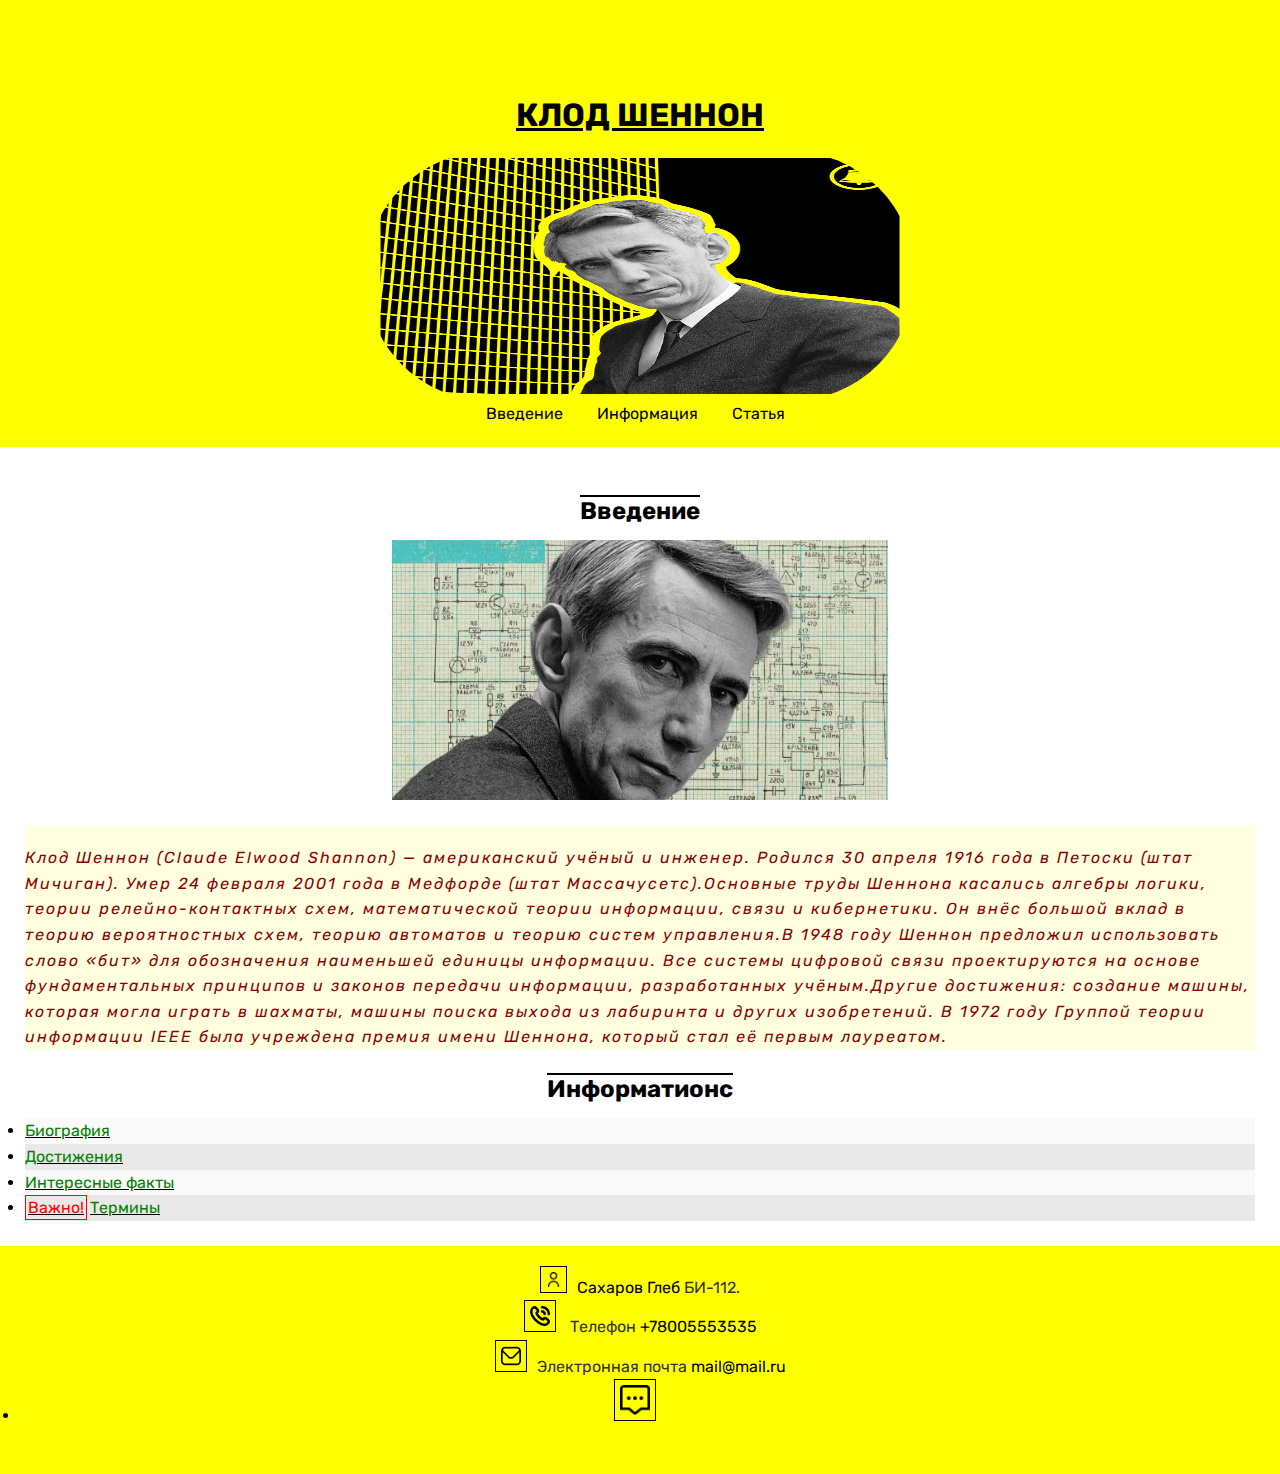
<file: index.html>
<!DOCTYPE html>
<html lang="en">
<head>
    <meta charset="UTF-8">
    <meta name="viewport" content="width=device-width, initial-scale=1.0">
    <title>Клод Шеннон</title>
    <meta name="description" content="Самый первый слайд со всеми ссылками и краткой информацией">
    <link rel="icons" type="image/ico" sizes="32x32" href="icons/favicon.ico">
    <meta property="og:title" content="Клод Шеннон">
<meta property="og:site_name" content="pivo">
<meta property="og:url" content="https://n12t0.github.io/pivo/">
<meta property="og:description" content="Самый первый слайд со всеми ссылками и краткой информацией">
<meta property="og:image" content="https://engelsjk.com/projects/elements/featured.png">

    <title>Document</title>
    <link rel="stylesheet" href="css/style.css">
    <link rel="preconnect" href="https://fonts.googleapis.com">
<link rel="preconnect" href="https://fonts.gstatic.com" crossorigin>
<link href="https://fonts.googleapis.com/css2?family=Noto+Serif+Oriya:wght@400..700&family=Rubik:ital,wght@0,300..900;1,300..900&display=swap" rel="stylesheet">
<title>Клод Шеннон</title>
<meta name="keywords" content="Клод Шеннон, Введение, Информация">
</head>
<body>
    <header>
        <h1>Клод Шеннон</h1>
        <img src="img/featured.png" alt="Клод Шеннон" width ="360px">
        <nav> 
            <ul>
                <li class="menu-item">
                    <a href="#introducion">Введение </a>
                </li>
                <li class="menu-item">
                    <a href="#info">Информация</a>
                </li>
                <li>
                    <a href="articles1.html"> Статья</a>
                </li>
            </ul>
        </nav>
    </header>
    <main>
        <section class="about" id="introducion">
            <h2 class="text">Введение</h2>
            <img src="img/i.webp" alt="Фото гомосексуала" class="photo" width="px" height="260px">
            <p class="asd">Клод Шеннон (Claude Elwood Shannon) — американский учёный и инженер. Родился 30 апреля 1916 года в Петоски (штат Мичиган). Умер 24 февраля 2001 года в Медфорде (штат Массачусетс).Основные труды Шеннона касались алгебры логики, теории релейно-контактных схем, математической теории информации, связи и кибернетики. Он внёс большой вклад в теорию вероятностных схем, теорию автоматов и теорию систем управления.В 1948 году Шеннон предложил использовать слово «бит» для обозначения наименьшей единицы информации. Все системы цифровой связи проектируются на основе фундаментальных принципов и законов передачи информации, разработанных учёным.Другие достижения: создание машины, которая могла играть в шахматы, машины поиска выхода из лабиринта и других изобретений. В 1972 году Группой теории информации IEEE была учреждена премия имени Шеннона, который стал её первым лауреатом.</p>
        </section>
        <section id="info">
            <h2 class="info">Информатионс</h2>
            <ul class="all">
                <li><a href="biography.html">Биография</a></li>
                <li><a href="acheves.html">Достижения</a></li>
                <li><a href="facts.html">Интересные факты</a></li>
                <li class="terms"><a href="termins.html">Термины</a></li>
            </ul>
        </section>
    </main>
    <footer>
        <p><img class="icon" src="img/user.png" alt="uwu" width="15"><a href="uwu/scream.html" target="_blank">Сахаров Глеб</a> БИ-112.</p>
        <p> <img class="icon" src="img/phone-call.png" alt="wew" width="20"> Телефон <a href="number" class="tel">+78005553535</a></p>
        <p><img class="icon" src="img/envelope.png" alt="wew" width="20">Электронная почта <a href="mailto:mail@mail.ru" class="mail">mail@mail.ru</a></p>
        <ul>
            <li>
                <a href="ioi.html" target="_blank"><img class ="icon" src="img/comment-alt-dots.png" alt="owo" width="30"></p></a>
            </li>
        </ul>
    </footer>
</body>
</html>
</file>
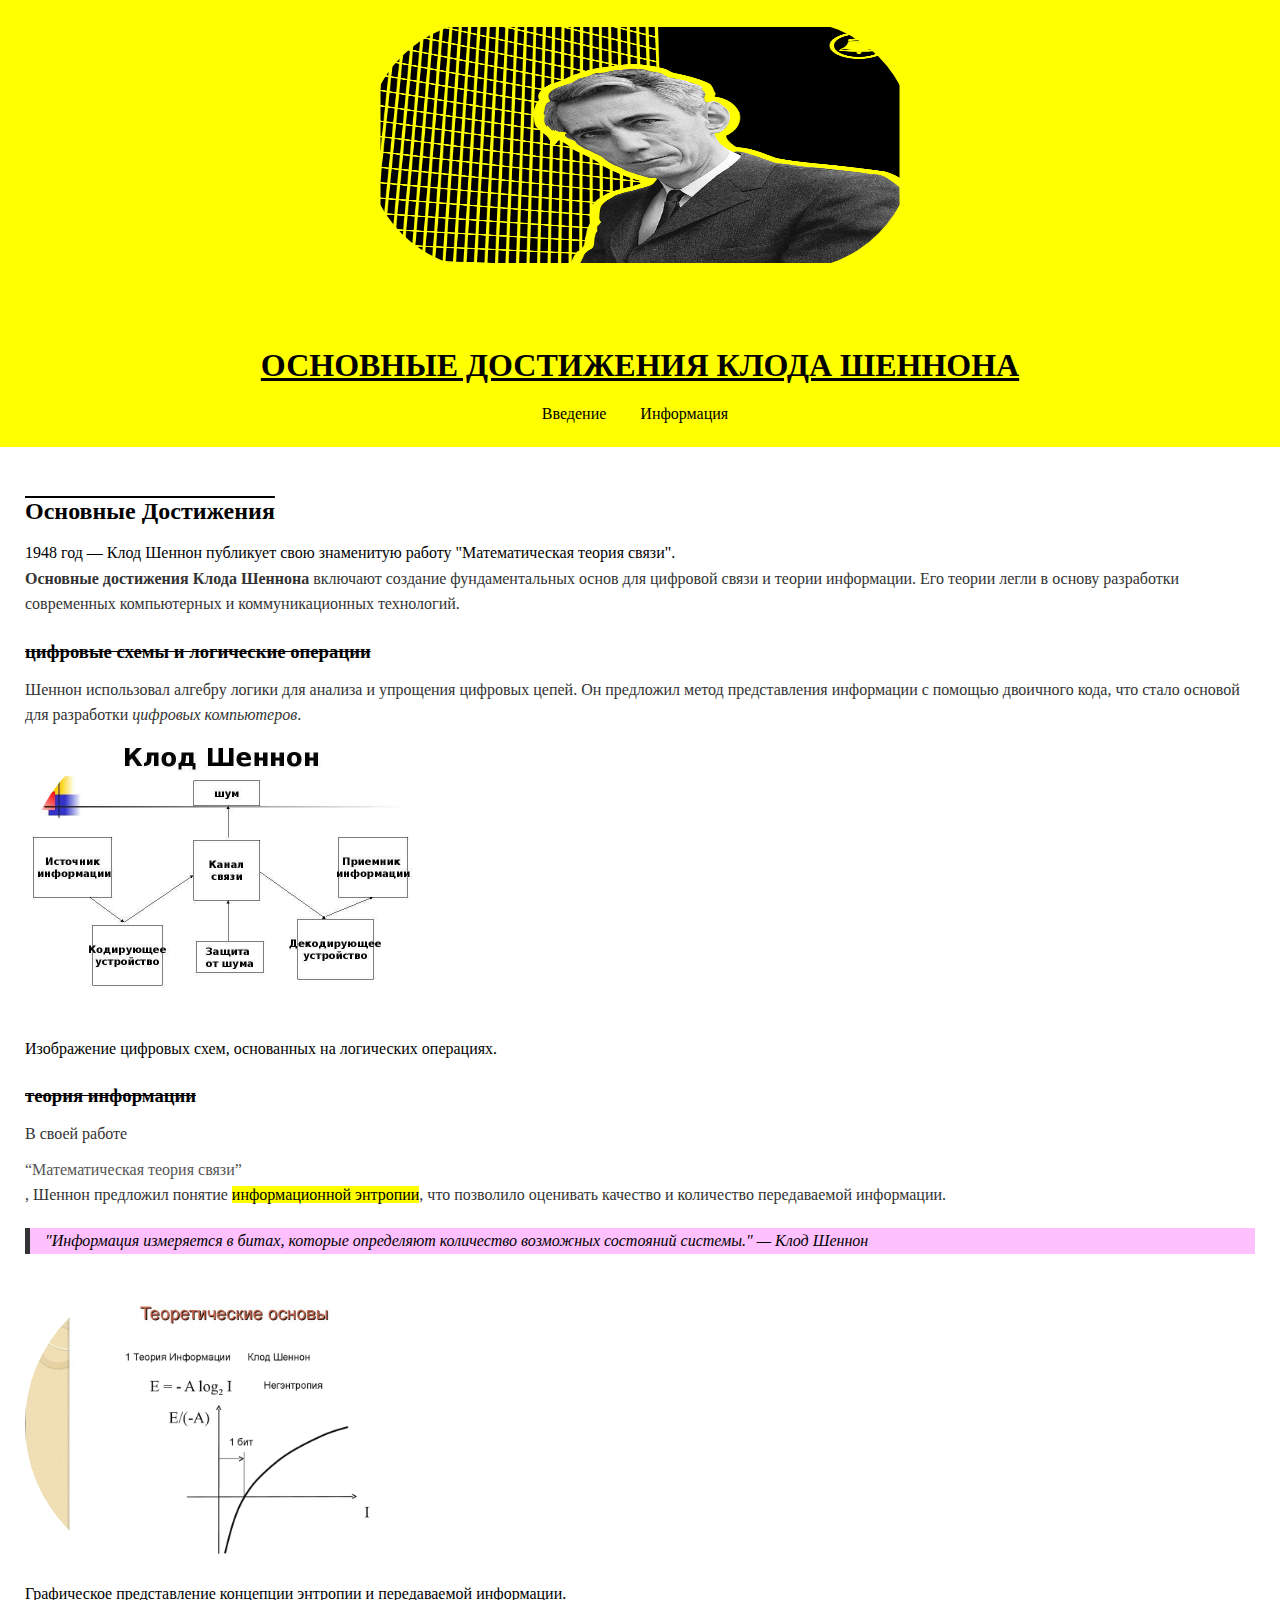
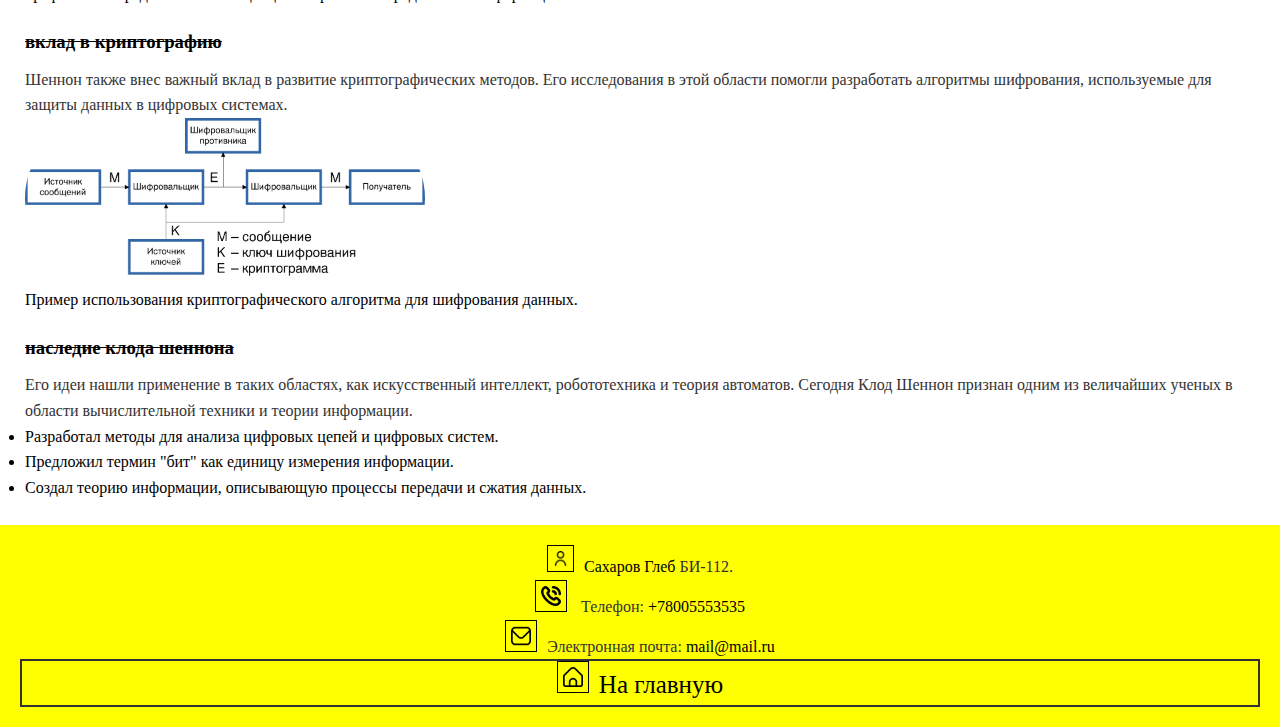
<file: acheves.html>
<!DOCTYPE html>
<html lang="ru">
<head>
    <title>Достижения Клода Шеннона</title>
    <meta name="keywords" content="Клод Шеннон, Достижения, Наследие">
    <meta name="description" content="Достижение выполнено:статеечка">
    <link rel="icon" type="image/ico" sizes="32x32" href="icons/favicon(2).ico">
    <meta property="og:title" content="Клод Шеннон Достижения">
<meta property="og:site_name" content="pivo">
<meta property="og:url" content="https://n12t0.github.io/pivo/">
<meta property="og:description" content="Достижение выполнено:статеечка">
<meta property="og:image" content="https://engelsjk.com/projects/elements/featured.png">
    <meta charset="UTF-8">
    <meta name="viewport" content="width=device-width, initial-scale=1.0">
    <title>Основные достижения Клода Шеннона</title>
    <link rel="stylesheet" href="css/style.css">
</head>
<body>
    <header>
        <div class="logo">
            <img src="img/featured.png" alt="Логотип сайта" width="50" height="50">
        </div>
        <h1>Основные достижения Клода Шеннона</h1>
        <nav>
            <ul>
                <li><a href="index.html#introduction">Введение</a></li>
                <li><a href="index.html">Информация</a></li>
            </ul>
        </nav>
    </header>

    <main>
        <article>
            <h2>Основные достижения</h2>
            <time datetime="1948">1948 год</time> — Клод Шеннон публикует свою знаменитую работу "Математическая теория связи".  
            <p><strong>Основные достижения Клода Шеннона</strong> включают создание фундаментальных основ для цифровой связи и теории информации. Его теории легли в основу разработки современных компьютерных и коммуникационных технологий.</p>

            <h3 id="digital-circuits">Цифровые схемы и логические операции</h3>
            <p>Шеннон использовал алгебру логики для анализа и упрощения цифровых цепей. Он предложил метод представления информации с помощью двоичного кода, что стало основой для разработки <em>цифровых компьютеров</em>.</p>
            <img src="img/img21.jpg" alt="Диаграмма цифровых схем" width="400">
            <figcaption>Изображение цифровых схем, основанных на логических операциях.</figcaption>

            <h3 id="theory-information">Теория информации</h3>
            <p>В своей работе <cite>“Математическая теория связи”</cite>, Шеннон предложил понятие <mark>информационной энтропии</mark>, что позволило оценивать качество и количество передаваемой информации.</p>
            <blockquote cite="https://en.wikipedia.org/wiki/Claude_Shannon">
                "Информация измеряется в битах, которые определяют количество возможных состояний системы." — Клод Шеннон
            </blockquote>
            <img src="img/slide-4.jpg" alt="График теории информации" width="400">
            <figcaption>Графическое представление концепции энтропии и передаваемой информации.</figcaption>

            <h3 id="cryptography">Вклад в криптографию</h3>
            <p>Шеннон также внес важный вклад в развитие криптографических методов. Его исследования в этой области помогли разработать алгоритмы шифрования, используемые для защиты данных в цифровых системах.</p>
            <img src="img/Модель_криптосистемы_Шеннона.svg.png" alt="Пример криптографического алгоритма" width="400">
            <figcaption>Пример использования криптографического алгоритма для шифрования данных.</figcaption>

            <h3 id="legacy">Наследие Клода Шеннона</h3>
            <p>Его идеи нашли применение в таких областях, как искусственный интеллект, робототехника и теория автоматов. Сегодня Клод Шеннон признан одним из величайших ученых в области вычислительной техники и теории информации.</p>
            <ul>
                <li>Разработал методы для анализа цифровых цепей и цифровых систем.</li>
                <li>Предложил термин "бит" как единицу измерения информации.</li>
                <li>Создал теорию информации, описывающую процессы передачи и сжатия данных.</li>
            </ul>
        </article>
    </main>

    <footer>
        <p><img class="icon" src="img/user.png" alt="iwi" width="15"><a href="uwu/scream.html" target="_blank">Сахаров Глеб</a> БИ-112.</p>
        <p><img class="icon" src="img/phone-call.png" alt="wew" width="20"> Телефон: <a href="tel:+78005553535">+78005553535</a></p>
        <p><img class="icon" src="img/envelope.png" alt="wew" width="20">Электронная почта: <a href="mailto:mail@mail.ru">mail@mail.ru</a></p>
        <p class="sdf"><img class="icon" src="img/home.png" alt="iwi" width="20"><a href="index.html">На главную</a></p>
    </footer>
</body>
</html>
</file>
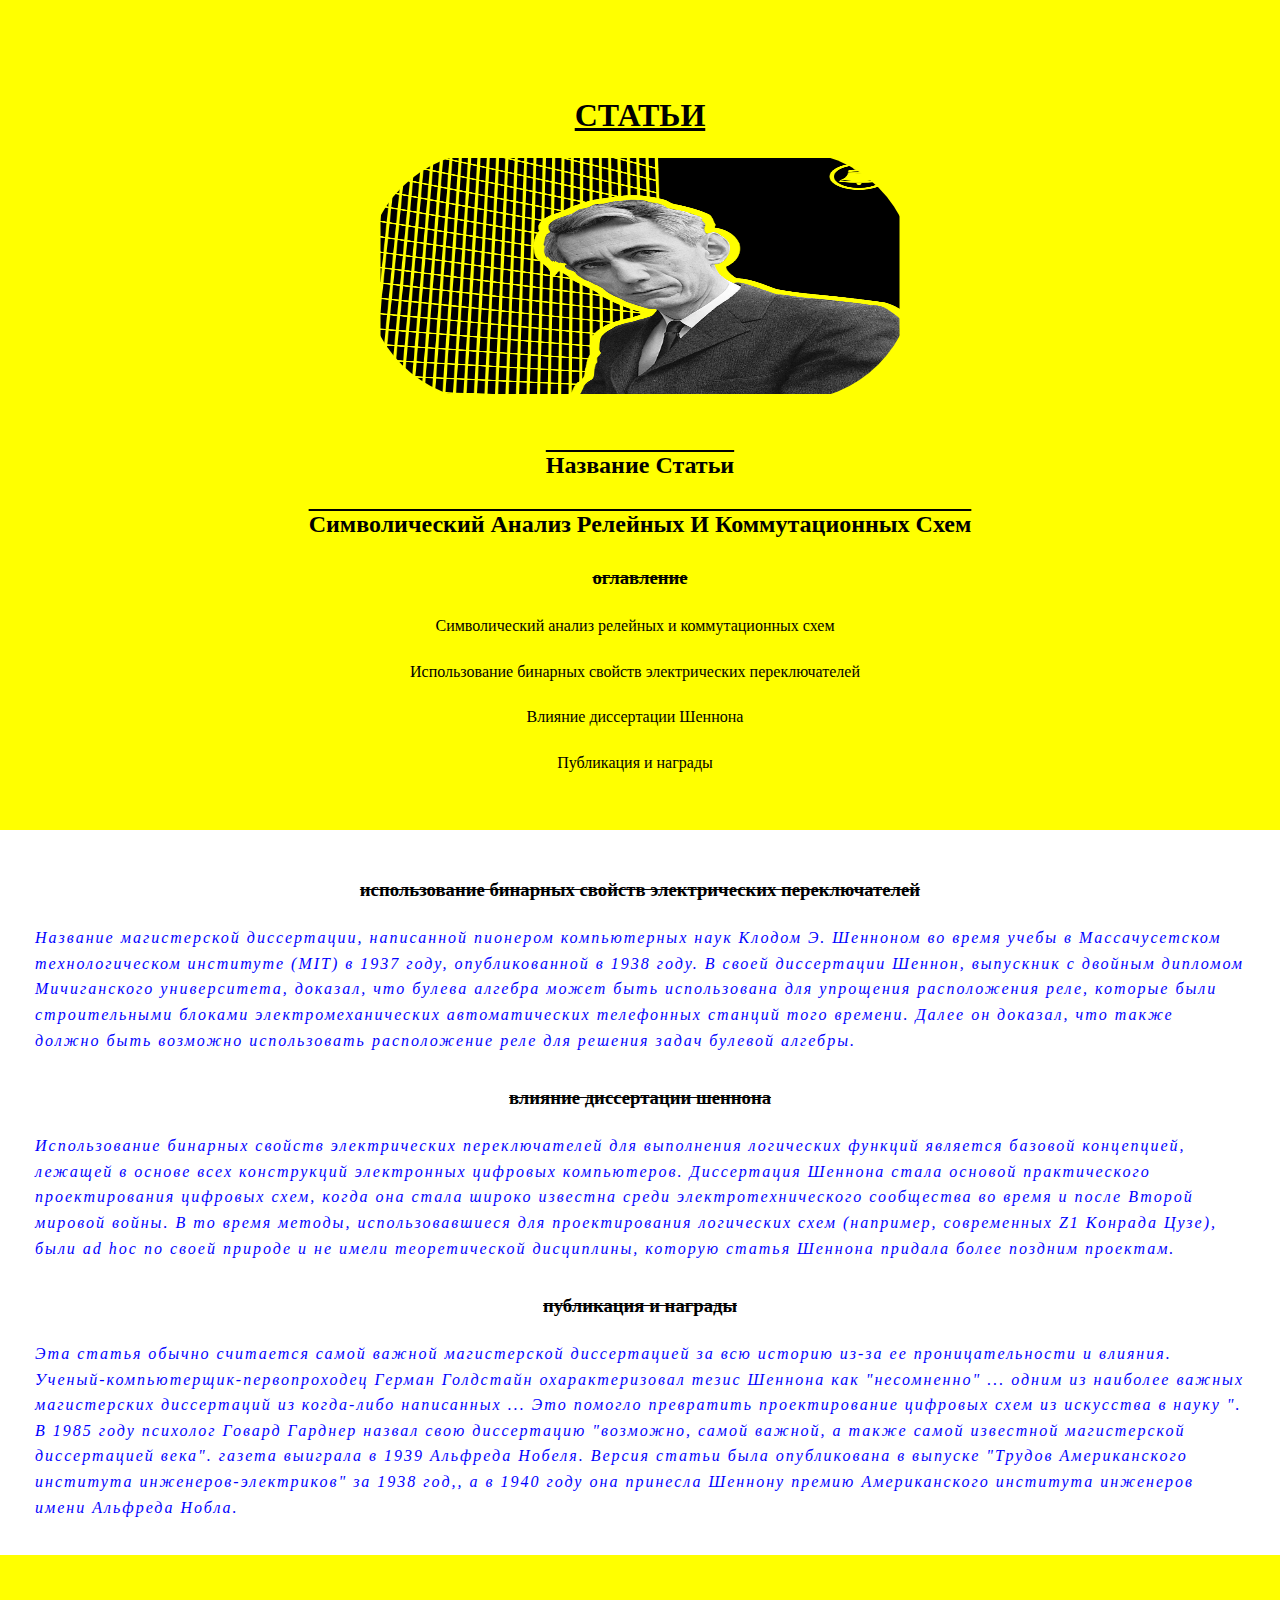
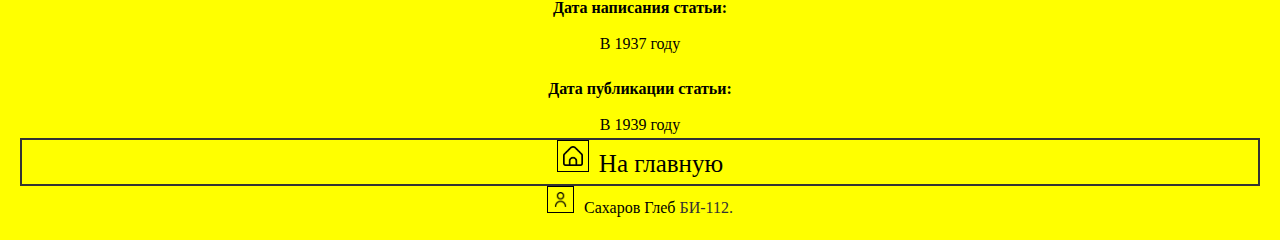
<file: articles1.html>
<!DOCTYPE html>
<html lang="en">
<head>
    <title>Клод Шеннон Статьи</title>
    <meta name="keywords" content="Клод Шеннон, Статьи, Награды">
    <meta name="description" content=" ОП ОП ОП. Статейка на ученого">
    <link rel="icon" type="image/ico" sizes="32x32" href="icons/favicon(3).ico">
    <meta property="og:title" content="Клод Шеннон Статьи">
<meta property="og:site_name" content="pivo">
<meta property="og:url" content="https://n12t0.github.io/pivo/">
<meta property="og:description" content="ОП ОП ОП. Статейка на ученого">
<meta property="og:image" content="https://engelsjk.com/projects/elements/featured.png">
    <meta charset="UTF-8">
    <meta name="viewport" content="width=device-width, initial-scale=1.0">
    <title>Статья</title>
    <link rel="stylesheet" href="css/style.css">
</head>
<body>
    <header>
        <h1>Статьи</h1>
        <img src="img/featured.png" alt="логотип" width="60px">
        <main>
            <section class="content">
                <h2 id="article-title">Название статьи</h2>
                <section id="section1" class="content"></section>
                    <h2>Символический анализ релейных и коммутационных схем</h2>
                </section>
                <nav>
                    <h3>Оглавление</h3>
                    <ul class="unique">
                        <li><a href="#section1">Символический анализ релейных и коммутационных схем</a></li>
                        <li><a href="#section2">Использование бинарных свойств электрических переключателей</a></li>
                        <li><a href="#section3">Влияние диссертации Шеннона</a></li>
                        <li><a href="#section4">Публикация и награды</a></li>
                    </ul>
                </nav>
                </section>
            </section>
        </main>
    </header>
    <main>
        <section id="section2">
            <h3 class="uwu">Использование бинарных свойств электрических переключателей</h3>
            <p class="ioi">
                Название магистерской диссертации, написанной пионером компьютерных наук Клодом Э. Шенноном во время учебы в Массачусетском технологическом институте (MIT) в 1937 году, опубликованной в 1938 году. В своей диссертации Шеннон, выпускник с двойным дипломом Мичиганского университета, доказал, что булева алгебра может быть использована для упрощения расположения реле, которые были строительными блоками электромеханических автоматических телефонных станций того времени. Далее он доказал, что также должно быть возможно использовать расположение реле для решения задач булевой алгебры.
            </p>
        </section>
        <section id="section3">
            <h3 class="uwu">Влияние диссертации Шеннона</h3>
            <p class="ioi">
                Использование бинарных свойств электрических переключателей для выполнения логических функций является базовой концепцией, лежащей в основе всех конструкций электронных цифровых компьютеров. Диссертация Шеннона стала основой практического проектирования цифровых схем, когда она стала широко известна среди электротехнического сообщества во время и после Второй мировой войны. В то время методы, использовавшиеся для проектирования логических схем (например, современных Z1 Конрада Цузе), были ad hoc по своей природе и не имели теоретической дисциплины, которую статья Шеннона придала более поздним проектам.
            </p>
        </section>
        <section id="section4">
            <h3 class="uwu">Публикация и награды</h3>
            <p class="ioi">
                Эта статья обычно считается самой важной магистерской диссертацией за всю историю из-за ее проницательности и влияния. Ученый-компьютерщик-первопроходец Герман Голдстайн охарактеризовал тезис Шеннона как "несомненно" ... одним из наиболее важных магистерских диссертаций из когда-либо написанных ... Это помогло превратить проектирование цифровых схем из искусства в науку ". В 1985 году психолог Говард Гарднер назвал свою диссертацию "возможно, самой важной, а также самой известной магистерской диссертацией века". газета выиграла в 1939 Альфреда Нобеля.
                Версия статьи была опубликована в выпуске "Трудов Американского института инженеров-электриков" за 1938 год,, а в 1940 году она принесла Шеннону премию Американского института инженеров имени Альфреда Нобла.
            </p>
        </section>
    </main>
    <footer>
        <h4>Дата написания статьи:</h4>
        <time datetime="1937">В 1937 году</time>
        <h4>Дата публикации статьи:</h4>
        <time datetime="1939">В 1939 году</time> <br>
        <p class="sdf"><img class="icon" src="img/home.png" alt="iwi" width="20"><a href="index.html">На главную</a></p>
        <p><img class="icon" src="img/user.png" alt="iwi" width="15"><a href="uwu/scream.html" target="_blank">Сахаров Глеб</a> БИ-112.</p>
    </footer>
</body>
</html>
</file>
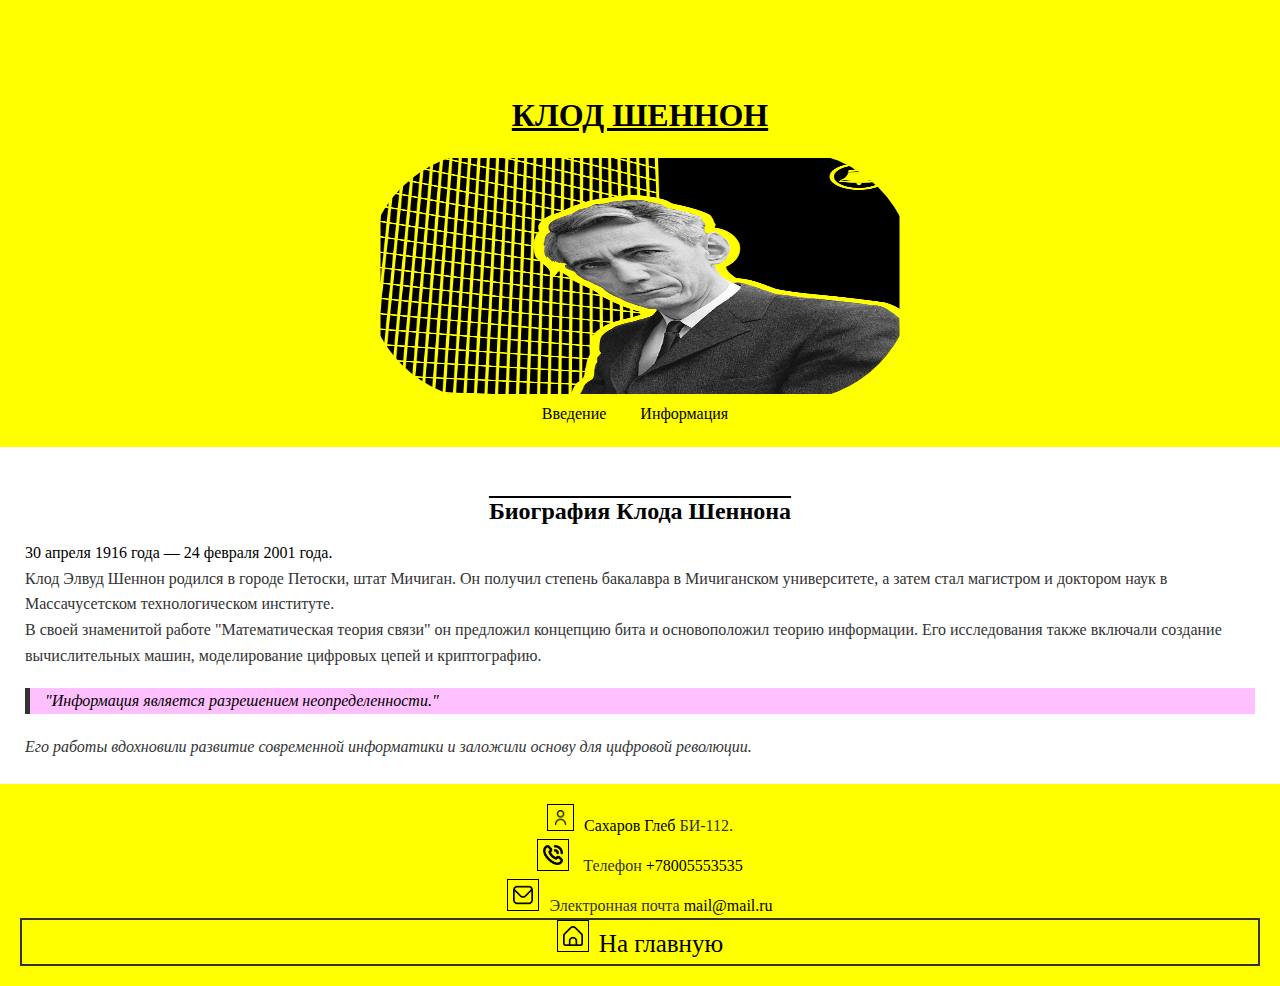
<file: biography.html>
<!DOCTYPE html>
<html lang="en">
<head>
    <title>Клод Шеннон Биография</title>
    <meta name="keywords" content="Клод Шеннон, Биография, Награды">
    <meta name="description" content="Шушуть биографии про ученого">
    <link rel="icon" type="image/ico" sizes="32x32" href="icons/favicon(4).ico">
    <meta property="og:title" content="Клод Шеннон Биография">
<meta property="og:site_name" content="pivo">
<meta property="og:url" content="https://n12t0.github.io/pivo/">
<meta property="og:description" content="Шушуть биографии про ученого">
<meta property="og:image" content="https://engelsjk.com/projects/elements/featured.png">
    <meta charset="UTF-8">
    <meta name="viewport" content="width=device-width, initial-scale=1.0">
    <title>Биография Клода Шеннона</title>
    <link rel="stylesheet" href="css/style.css">
</head>
<body>
    <header>
        <h1>Клод Шеннон</h1>
        <img src="img/featured.png" alt="Клод Шеннон" width ="360px">
        <nav> 
            <ul>
                <li class="menu-item">
                    <a href="index.html#introducion">Введение</a>
                </li>
                <li class="menu-item">
                    <a href="index.html#info">Информация</a>
                </li>
            </ul>
        </nav>
    </header>

    <main>
        <article>
            <h2 class="pen">Биография Клода Шеннона</h2>
            <time datetime="1916-04-30">30 апреля 1916 года</time> — <time datetime="2001-02-24">24 февраля 2001 года</time>.
            <p>Клод Элвуд Шеннон родился в городе Петоски, штат Мичиган. Он получил степень бакалавра в Мичиганском университете, а затем стал магистром и доктором наук в Массачусетском технологическом институте.</p>
            <p>В своей знаменитой работе "Математическая теория связи" он предложил концепцию бита и основоположил теорию информации. Его исследования также включали создание вычислительных машин, моделирование цифровых цепей и криптографию.</p>
            <blockquote cite="https://en.wikipedia.org/wiki/Claude_Shannon">
                "Информация является разрешением неопределенности."
            </blockquote>
            <p><em>Его работы вдохновили развитие современной информатики и заложили основу для цифровой революции.</em></p>
        </article>
    </main>

    <footer>
        <p><img class="icon" src="img/user.png" alt="iwi" width="15"><a href="uwu/scream.html" target="_blank">Сахаров Глеб</a> БИ-112.</p>
        <p><img class="icon" src="img/phone-call.png" alt="wew" width="20"> Телефон <a href="tel:+78005553535" class="tel">+78005553535</a></p>
        <p><img class="icon" src="img/envelope.png" alt="wew" width="20">Электронная почта <a href="mailto:mail@mail.ru" class="mail">mail@mail.ru</a></p>
        <p class="sdf"><img class="icon" src="img/home.png" alt="iwi" width="20"><a href="index.html">На главную</a></p>
    </footer>
</body>
</html>
</file>
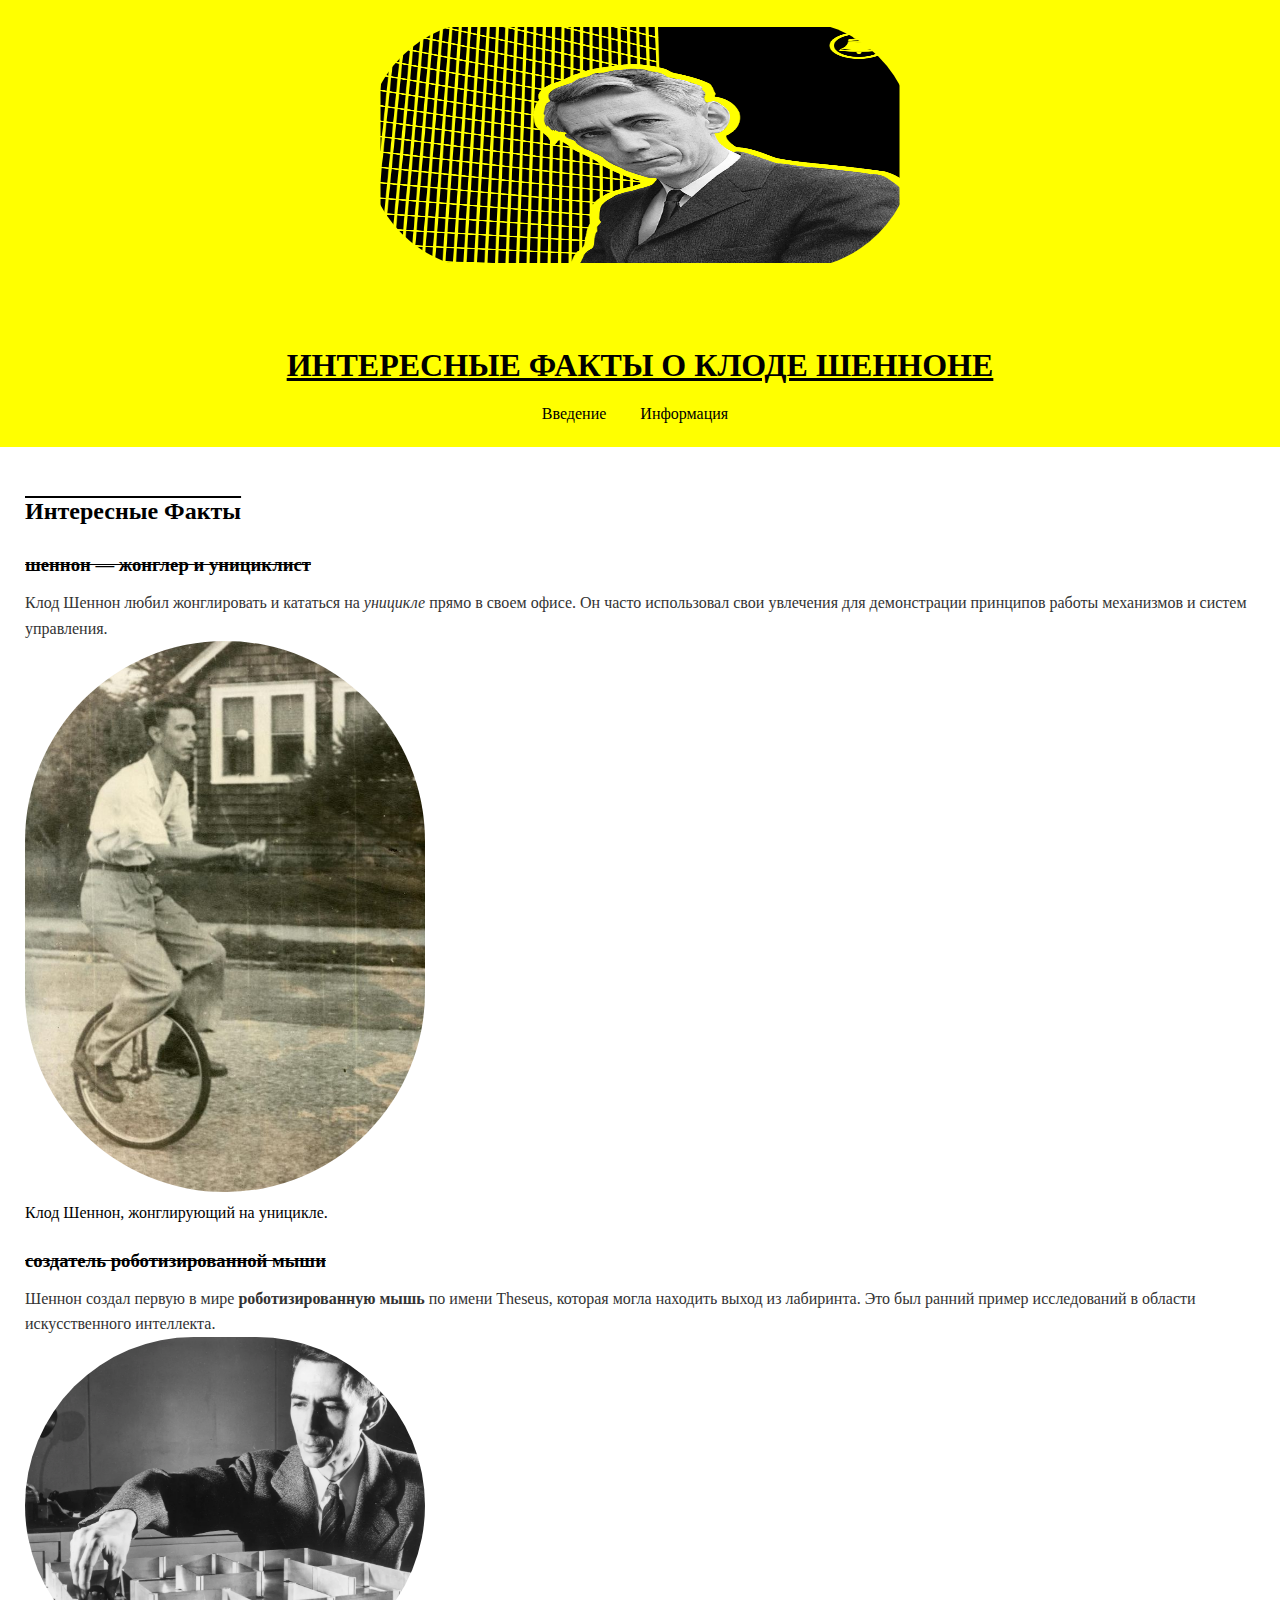
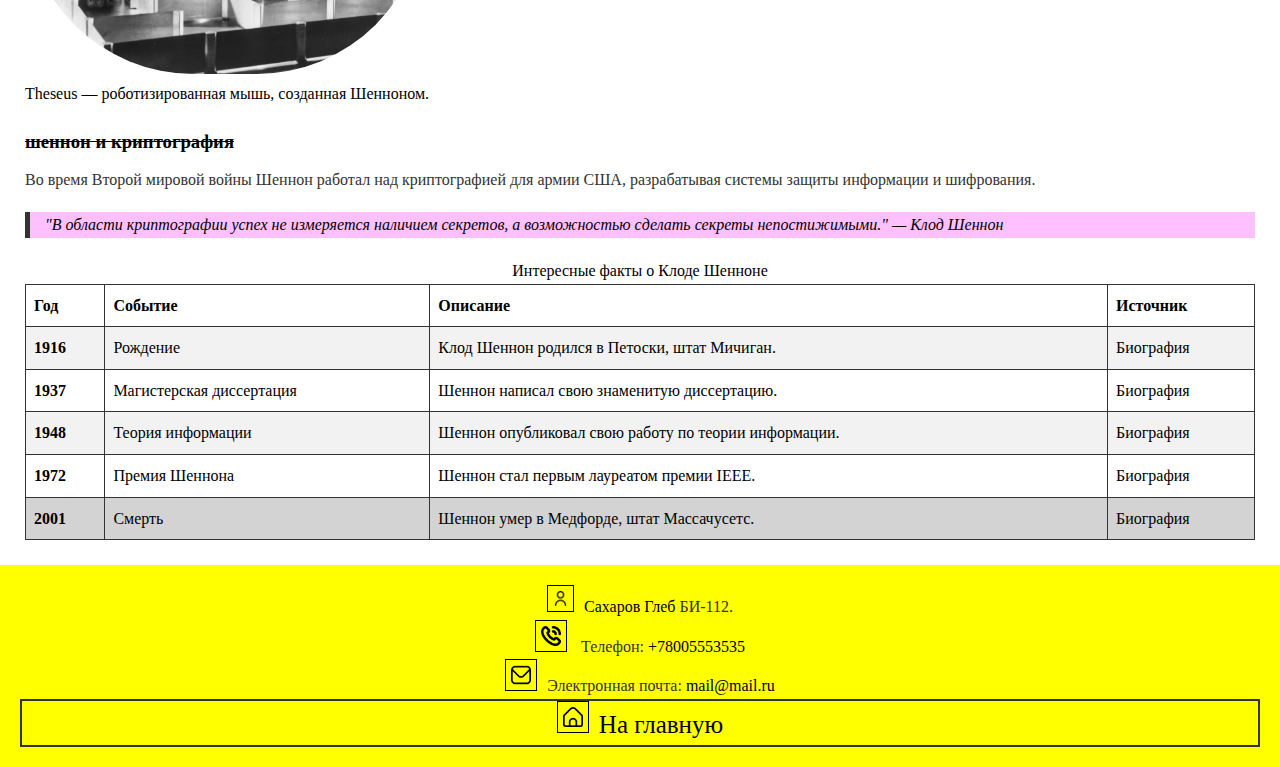
<file: facts.html>
<!DOCTYPE html>
<html lang="ru">
<head>
    <title>Клод Шеннон Факты</title>
    <meta name="keywords" content="Клод Шеннон, Факты, Даты">
    <meta name="description" content="Интересные фактики о нашем ученом">
    <link rel="icon" type="image/ico" sizes="32x32" href="icons/favicon(7).ico">
    <meta property="og:title" content="Клод Шеннон Факты">
<meta property="og:site_name" content="pivo">
<meta property="og:url" content="https://n12t0.github.io/pivo/">
<meta property="og:description" content="Интересные фактики о нашем ученом">
<meta property="og:image" content="https://engelsjk.com/projects/elements/featured.png">
    <meta charset="UTF-8">
    <meta name="viewport" content="width=device-width, initial-scale=1.0">
    <title>Интересные факты о Клоде Шенноне</title>
    <link rel="stylesheet" href="css/style.css">
</head>
<body>
    <header>
        <div class="logo">
            <img src="img/featured.png" alt="Логотип сайта" width="50" height="50">
        </div>
        <h1>Интересные факты о Клоде Шенноне</h1>
        <nav>
            <ul>
                <li><a href="index.html#introduction">Введение</a></li>
                <li><a href="index.html#info">Информация</a></li>
            </ul>
        </nav>
    </header>

    <main>
        <article>
            <h2>Интересные факты</h2>

            <h3>Шеннон — жонглер и унициклист</h3>
            <p>Клод Шеннон любил жонглировать и кататься на <em>уницикле</em> прямо в своем офисе. Он часто использовал свои увлечения для демонстрации принципов работы механизмов и систем управления.</p>
            <img src="img/uwu.jpg" alt="Шеннон на уницикле" width="400">
            <figcaption>Клод Шеннон, жонглирующий на уницикле.</figcaption>

            <h3>Создатель роботизированной мыши</h3>
            <p>Шеннон создал первую в мире <strong>роботизированную мышь</strong> по имени Theseus, которая могла находить выход из лабиринта. Это был ранний пример исследований в области искусственного интеллекта.</p>
            <img src="img/uwu.webp" alt="Роботизированная мышь Theseus" width="400">
            <figcaption>Theseus — роботизированная мышь, созданная Шенноном.</figcaption>

            <h3>Шеннон и криптография</h3>
            <p>Во время Второй мировой войны Шеннон работал над криптографией для армии США, разрабатывая системы защиты информации и шифрования.</p>
            <blockquote cite="https://en.wikipedia.org/wiki/Claude_Shannon">
                "В области криптографии успех не измеряется наличием секретов, а возможностью сделать секреты непостижимыми." — Клод Шеннон
            </blockquote>
            <table id="facts-table">
                <caption>Интересные факты о Клоде Шенноне</caption>
                <thead>
                    <tr>
                        <th>Год</th>
                        <th>Событие</th>
                        <th>Описание</th>
                        <th>Источник</th>
                    </tr>
                </thead>
                <tbody>
                    <tr>
                        <td>1916</td>
                        <td>Рождение</td>
                        <td>Клод Шеннон родился в Петоски, штат Мичиган.</td>
                        <td>Биография</td>
                    </tr>
                    <tr>
                        <td>1937</td>
                        <td>Магистерская диссертация</td>
                        <td>Шеннон написал свою знаменитую диссертацию.</td>
                        <td>Биография</td>
                    </tr>
                    <tr>
                        <td>1948</td>
                        <td>Теория информации</td>
                        <td>Шеннон опубликовал свою работу по теории информации.</td>
                        <td>Биография</td>
                    </tr>
                    <tr>
                        <td>1972</td>
                        <td>Премия Шеннона</td>
                        <td>Шеннон стал первым лауреатом премии IEEE.</td>
                        <td>Биография</td>
                    </tr>
                    <tr>
                        <td>2001</td>
                        <td>Смерть</td>
                        <td>Шеннон умер в Медфорде, штат Массачусетс.</td>
                        <td>Биография</td>
                    </tr>
                </tbody>
            </table>
        </article>
    </main>
    <footer>
        <p><img class="icon" src="img/user.png" alt="iwi" width="15"><a href="uwu/scream.html" target="_blank">Сахаров Глеб</a> БИ-112.</p>
        <p> <img class="icon" src="img/phone-call.png" alt="wew" width="20"> Телефон: <a href="tel:+78005553535">+78005553535</a></p>
        <p><img class="icon" src="img/envelope.png" alt="wew" width="20">Электронная почта: <a href="mailto:mail@mail.ru">mail@mail.ru</a></p>
        <p class="sdf"><img class="icon" src="img/home.png" alt="iwi" width="20"><a href="index.html">На главную</a></p>
    </footer>
</body>
</html>
</file>
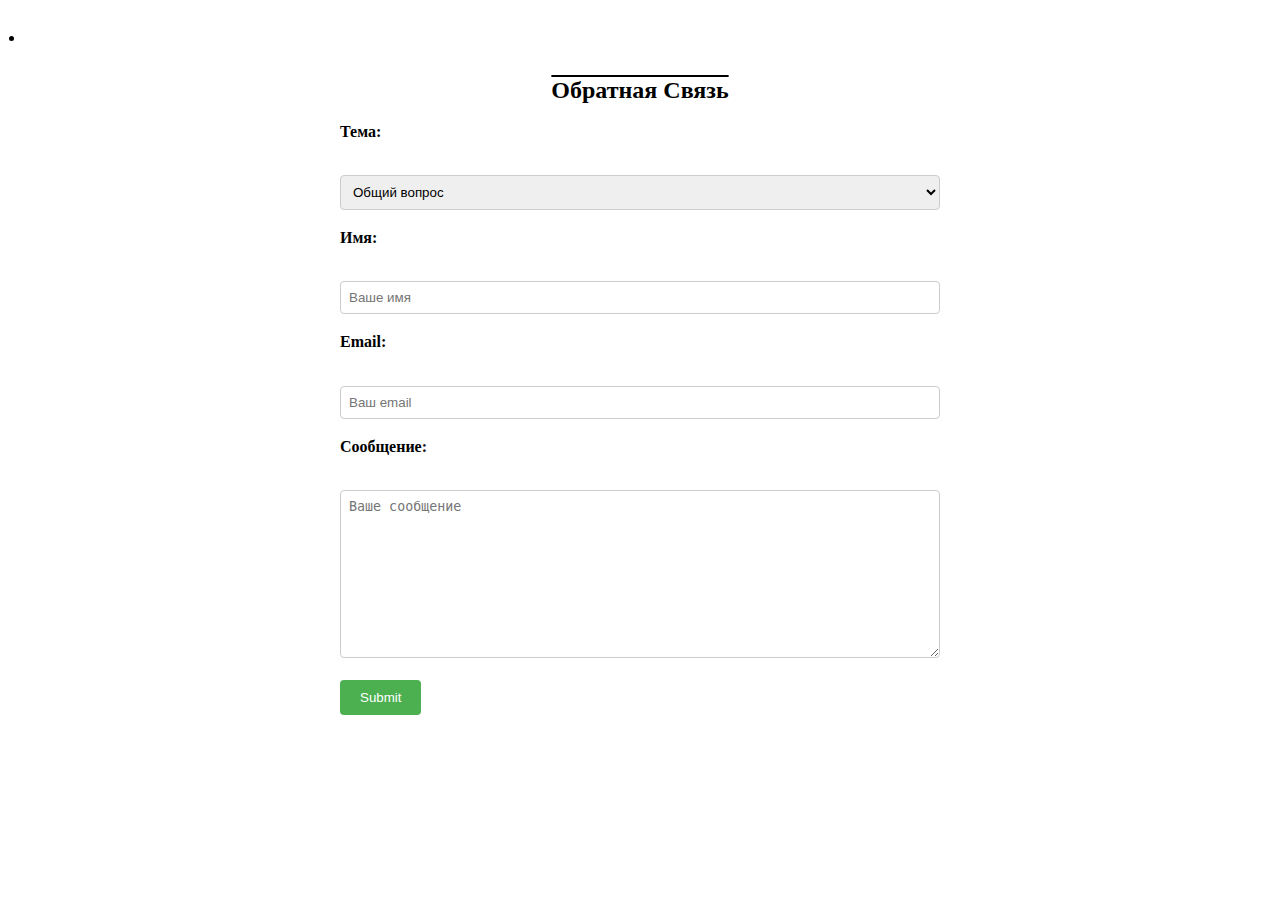
<file: ioi.html>
<!DOCTYPE html>
<html lang="en">
<head>
    <title>Обраточка</title>
    <meta name="keywords" content="Обратная связь">
    <meta name="description" content="Оставьте пожалуйста отзыв">
    <link rel="icon" type="image/ico" sizes="32x32" href="icons/favicon(5).ico">
    <meta property="og:title" content="Обраточка">
<meta property="og:site_name" content="pivo">
<meta property="og:url" content="https://n12t0.github.io/pivo/">
<meta property="og:description" content="Обраточка в связи">
<meta property="og:image" content="https://engelsjk.com/projects/elements/featured.png">
    <meta charset="UTF-8">
    <meta name="viewport" content="width=device-width, initial-scale=1.0">
    <title>Document</title>
    <link rel="stylesheet" href="css/style.css">
</head>
<body>
    <main>
        <ul>
            <li>
                <a href="index.html"></a>
            </li>
        </ul>
        <section id="contact">
            <h2 class="pop">Обратная связь</h2>
            <form action="" id="contact-form">
                <div class="form__item">
                    <label for="topic">Тема:</label><br>
                    <select name="topic" id="topic" required>
                        <option value="general">Общий вопрос</option>
                        <option value="feedback">Отзыв</option>
                        <option value="support">Поддержка</option>
                    </select>
                </div>
                <div class="form__item">
                    <label for="name">Имя:</label><br>
                    <input type="text" name="name" id="name" placeholder="Ваше имя" required>
                </div>
                <div class="form__item">
                    <label for="email">Email:</label><br>
                    <input type="email" name="email" id="email" placeholder="Ваш email" required>
                </div>
                <div class="form__item">
                    <label for="message">Сообщение:</label><br>
                    <textarea name="message" id="message" cols="30" rows="10" placeholder="Ваше сообщение" required></textarea>
                </div>
                <div class="form__item">
                    <input type="submit" name="Отправить" id="">
                </div>
            </form>
        </section>
    </main>
</body>
</html>
</file>
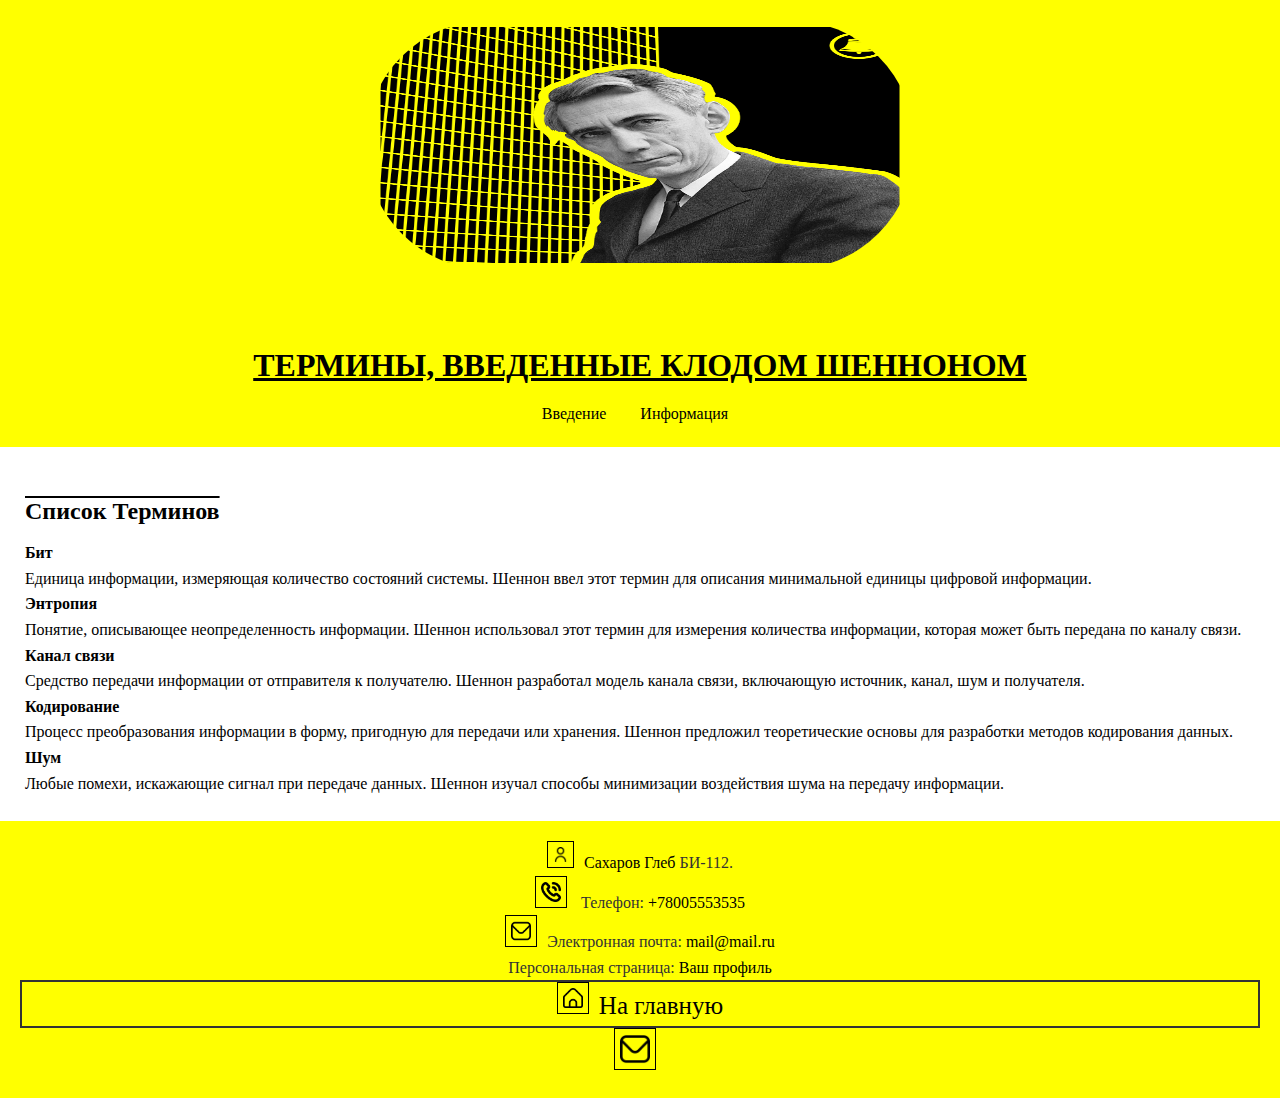
<file: termins.html>
<!DOCTYPE html>
<html lang="ru">
<head>
    <title>Клод Шеннон Термины</title>
    <meta name="keywords" content="Клод Шеннон, Термины, Многа сложных букав">
    <meta name="description" content="Тут многа сложных букав, просьба быть умным что бы понять">
    <link rel="icon" type="image/ico" sizes="32x32" href="icons/favicon(6).ico">
    <meta property="og:title" content="Клод Шеннон Термины">
<meta property="og:site_name" content="pivo">
<meta property="og:url" content="https://n12t0.github.io/pivo/">
<meta property="og:description" content="Тут многа сложных букав, просьба быть умным что бы понять">
<meta property="og:image" content="https://engelsjk.com/projects/elements/featured.png">
    <meta charset="UTF-8">
    <meta name="viewport" content="width=device-width, initial-scale=1.0">
    <title>Термины, введенные Клодом Шенноном</title>
    <link rel="stylesheet" href="css/style.css">
</head>
<body>
    <header>
        <div class="logo">
            <img src="img/featured.png" alt="Логотип сайта" width="50" height="50">
        </div>
        <h1>Термины, введенные Клодом Шенноном</h1>
        <nav>
            <ul>
                <li><a href="penis.html#introduction">Введение</a></li>
                <li><a href="penis.html#info">Информация</a></li>
            </ul>
        </nav>
    </header>

    <main>
        <article>
            <h2>Список терминов</h2>
            <dl>
                <dt><strong>Бит</strong></dt>
                <dd>Единица информации, измеряющая количество состояний системы. Шеннон ввел этот термин для описания минимальной единицы цифровой информации.</dd>

                <dt><strong>Энтропия</strong></dt>
                <dd>Понятие, описывающее неопределенность информации. Шеннон использовал этот термин для измерения количества информации, которая может быть передана по каналу связи.</dd>

                <dt><strong>Канал связи</strong></dt>
                <dd>Средство передачи информации от отправителя к получателю. Шеннон разработал модель канала связи, включающую источник, канал, шум и получателя.</dd>

                <dt><strong>Кодирование</strong></dt>
                <dd>Процесс преобразования информации в форму, пригодную для передачи или хранения. Шеннон предложил теоретические основы для разработки методов кодирования данных.</dd>

                <dt><strong>Шум</strong></dt>
                <dd>Любые помехи, искажающие сигнал при передаче данных. Шеннон изучал способы минимизации воздействия шума на передачу информации.</dd>
            </dl>
        </article>
    </main>

    <footer>
        <p><img class="icon" src="img/user.png" alt="iwi" width="15"><a href="uwu/scream.html" target="_blank">Сахаров Глеб</a> БИ-112.</p>
        <p><img class="icon" src="img/phone-call.png" alt="wew" width="20"> Телефон: <a href="tel:+78005553535">+78005553535</a></p>
        <p><img class="icon" src="img/envelope.png" alt="wew" width="20">Электронная почта: <a href="mailto:mail@mail.ru">mail@mail.ru</a></p>
        <p>Персональная страница: <a href="https://vk.com/your_profile">Ваш профиль</a></p>
        <p class="sdf"><img class="icon" src="img/home.png" alt="iwi" width="20"><a href="index.html">На главную</a></p>
        <img class="icon" src="img/envelope.png" alt="wew" width="30">
    </footer>
</body>
</html>
</file>
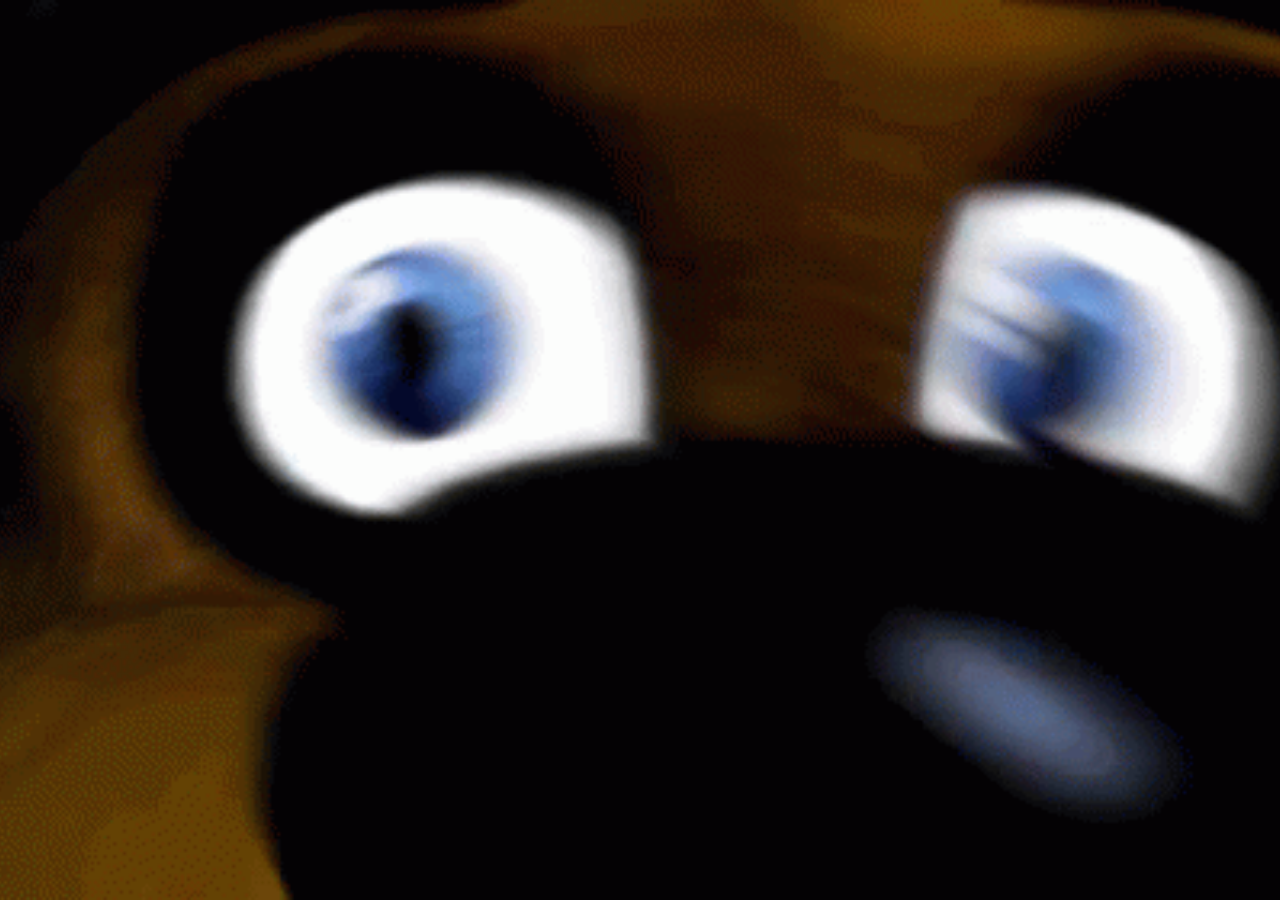
<file: uwu/scream.html>
<!DOCTYPE html>
<html lang="en">
<head>
    <meta charset="UTF-8">
    <meta name="viewport" content="width=device-width, initial-scale=1.0">
    <title>Скример с Фредди</title>
    <style>
        body, html {
            margin: 0;
            padding: 0;
            overflow: hidden;
            height: 100%;
            width: 100%;
            background-color: black;
        }
        #screamer {
            position: fixed;
            top: 50%;
            left: 50%;
            transform: translate(-50%, -50%);
            display: none;
            width: 100%;
            height: 100%;
            z-index: 1000;
        }
        #screamer img {
            width: 100%;
            height: 100%;
            object-fit: cover;
        }
    </style>
</head>
<body>

<div id="screamer">
    <img src="freddy.gif" alt="Скример Фредди">
</div>

<audio id="scream-sound" src="scream.mp3"></audio>
<script>
    document.addEventListener('DOMContentLoaded', function() {
        const screamer = document.getElementById('screamer');
        const screamSound = document.getElementById('scream-sound');

        setTimeout(function() {
            screamer.style.display = 'block';
            screamSound.play().catch((error) => console.error('Ошибка воспроизведения:', error));
        }, 50);
    });
</script>
</body>
</html>
</file>
<file: css/style.css>
*{
    margin: 0;
    padding: 0;
}

body, html {
    font-family: 'Rubik';
    line-height: 1.6;
    background-color: white;
}
header, footer {
    background-color: yellow;
    color: black;
    padding: 20px;
    text-align: center;
    min-height: 150px;
}
header img{
    border-radius: 200px;
    box-shadow: #333;
}


header nav ul {
    list-style-type: none;
    margin: 0;
    padding: 0;
}

header h1 {
    text-align: center;
    padding-top: 50px;
}
header nav ul li {
    display: inline;
    padding: 10px;
    text-align: center;
    margin-right: 10px;
}

header nav ul li a, footer a {
    text-decoration: none;
    color: black;
}

header nav ul li a:hover, footer a:hover {
    color: rgb(65, 63, 75);
    text-decoration: overline;
}

main{
    padding: 25px;
    margin: 0 auto;
}

h1,h2,h3,h4,h5,h6{
    color: black;
    margin: 20px 0 10px 0;
}

h1 {
    text-decoration: underline;
    text-transform: uppercase;
    font-weight: bold;
}

h2 {
    text-decoration: overline;
    text-transform: capitalize;
    font-weight: 700;
}

h3 {
    text-decoration: line-through;
    text-transform: lowercase;
    font-weight: 600;
}

header img {
    display: block;
    margin: auto auto;
    width: 550px;
    height: 250px;
}

.pen{
    text-align: center;
}

blockquote{
    border-left: 5px solid #333;
    padding-left: 15px;
    margin: 20px 0;
    font-style: italic;
    background: #f7f7;
}

cite {
    display: block;
    margin-top: 10px;
    font-style: normal;
    color: #555;
}

blockquote cite {
    font-style: normal;
}

.text {
    text-align: center;
}
.photo {
    margin:auto auto;
    display: block;
}
.info {
    text-align: center;
}
.all {
    text-decoration: underline;
    margin: auto auto;
}
.asd {
    padding-top: 20px;
}
.uwu {
    text-align: center;
}
.ioi {
    padding-top:10px;
    padding: 10px;
}
.sdf {
    border: 2px solid #333 ;
    font-size: 25px;
}
article img{
    border-radius: 200px;
}
ul.unique {
    display: flex;
    flex-direction: column;
}

a{
    color: blue;
    text-decoration: none;
}

a:hover, a:focus{
    color: black;
    text-decoration: underline;
}

#info a {
    color: green;
    text-decoration: none;
}

#info a:hover, #info a:focus {
    color: darkgreen;
    text-decoration: underline;
}

#info ul li:nth-child(odd) {
    background-color: #f9f9f9;
}

#info ul li:nth-child(even) {
    background-color: #e9e9e9;
}

#info ul li.terms::before {
    content: "Важно!";
    color: red;
    border : 1px solid red;
    padding: 2px 2px;
    margin-right: 3px ;
}

main section p:first-of-type {
    letter-spacing: 2px;
}

main section p:lang(en) {
    font-style: italic;
    color: blue;
}

#introducion p {
    color: darkred;
    background-color: lightyellow;
}

footer .icon {
    border: 1px solid black;
    padding: 5px;
}

img + p {
    margin-top: 25px ;
}

/* body 0,0,0,1 */
/* .pink 0,0,1,0 */
/* #logo 0,1,0,0 */
/* #mainnav ul 0,1,0,1 */
/* #mainnav .active 0,1,1,0 */
/* #mainnav a:hover 0,1,1,1 */
/* #mainnav ul li.active 0,1,2,1 */

p {
    font-size: 16px;
    line-height: 1.6;
    color: #333;
}

#facts-table {
    width: 100%;
    border-collapse: collapse;
}

#facts-table th, #facts-table td {
    border: 1px solid #333;
    padding: 8px;
    text-align: left;
}

#facts-table tbody tr:nth-child(odd) {
    background-color: #f2f2f2;
}

#facts-table tbody tr:nth-child(even) {
    background-color: #ffffff;
}

#facts-table tbody tr td:first-child {
    font-weight: bold;
}

#facts-table tbody tr:last-child {
    background-color: #d3d3d3;
}

#contact-form {
    max-width: 600px;
    margin: 0 auto;
}

#contact-form .form__item {
    margin-bottom: 15px;
}

#contact-form label {
    display: block;
    margin-bottom: 5px;
    font-weight: bold;
}

#contact-form input[type="text"],
#contact-form input[type="email"],
#contact-form textarea,
#contact-form select {
    width: 100%;
    padding: 8px;
    border: 1px solid #ccc;
    border-radius: 4px;
    box-sizing: border-box;
}

#contact-form input[type="submit"] {
    background-color: #4CAF50;
    color: white;
    padding: 10px 20px;
    border: none;
    border-radius: 4px;
    cursor: pointer;
}

#contact-form input[type="submit"]:hover {
    background-color: #45a049;
}
.pop{
    text-align: center;
}
.icon{
    margin-top: auto;
    margin-right: 10px;
}
</file>
